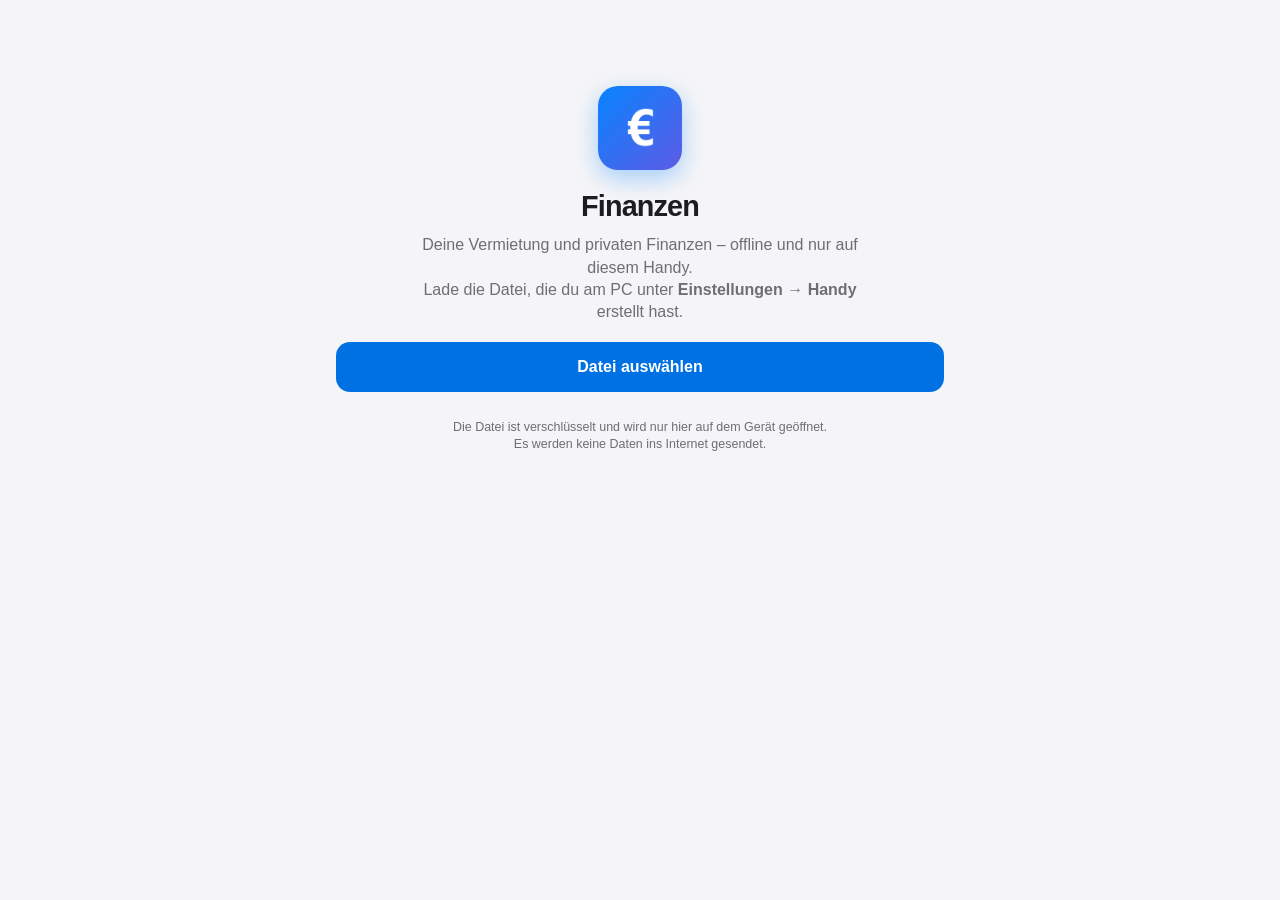
<file: index.html>
<!doctype html>
<html lang="de">
<head>
<meta charset="utf-8">
<meta name="viewport" content="width=device-width, initial-scale=1, viewport-fit=cover">
<meta name="apple-mobile-web-app-capable" content="yes">
<meta name="mobile-web-app-capable" content="yes">
<meta name="apple-mobile-web-app-status-bar-style" content="default">
<meta name="apple-mobile-web-app-title" content="Finanzen">
<meta name="format-detection" content="telephone=no">
<meta name="theme-color" content="#F5F5F7" media="(prefers-color-scheme: light)">
<meta name="theme-color" content="#000000" media="(prefers-color-scheme: dark)">
<link rel="manifest" href="manifest.webmanifest">
<link rel="apple-touch-icon" href="icons/icon-180.png">
<link rel="icon" href="icons/icon-192.png">
<title>Finanzen</title>
<link rel="stylesheet" href="style.css">
</head>
<body>
<main id="app" aria-live="polite"></main>
<nav id="tabs" hidden></nav>
<div id="sheet-bg" hidden></div>
<section id="sheet" role="dialog" aria-modal="true" hidden>
  <header><button id="sheet-back" aria-label="Zurück" hidden>‹</button><h2 id="sheet-titel"></h2>
  <button id="sheet-zu" aria-label="Schließen">✕</button></header>
  <div id="sheet-inhalt"></div>
</section>
<button id="fab" hidden data-a="erfassen" aria-label="Erfassen">+</button>
<div id="toast" hidden></div>
<script src="app.js"></script>
<script src="erfassen.js"></script>
<script src="werkzeuge.js"></script>
<script src="details.js"></script>
</body>
</html>
</file>
<file: style.css>
:root {
  --bg: #F5F5F7; --karte: #FFFFFF; --text: #1D1D1F; --text2: #6E6E73; --linie: #E5E5EA; --fuell: #EDEDF0;
  --blau: #0071E3; --gruen: #34C759; --rot: #FF3B30; --orange: #FF9500; --lila: #AF52DE; --grau: #8E8E93;
  --gut: #248A3D; --schlecht: #D70015; --schatten: 0 1px 2px rgba(0,0,0,.04), 0 6px 22px rgba(0,0,0,.05);
  --tab: 64px;
  color-scheme: light dark;
}
@media (prefers-color-scheme: dark) {
  :root { --bg: #000; --karte: #1C1C1E; --text: #F5F5F7; --text2: #98989D; --linie: #2C2C2E; --fuell: #2C2C2E;
          --blau: #0A84FF; --gruen: #30D158; --rot: #FF453A; --orange: #FF9F0A; --lila: #BF5AF2;
          --gut: #30D158; --schlecht: #FF6961; --schatten: none; }
}
* { box-sizing: border-box; -webkit-tap-highlight-color: transparent; }
[hidden] { display: none !important; }
html { -webkit-text-size-adjust: 100%; }
body { margin: 0; background: var(--bg); color: var(--text); font: 16px/1.4 -apple-system, BlinkMacSystemFont, "SF Pro Text",
       "Segoe UI", Roboto, Helvetica, Arial, sans-serif; overscroll-behavior-y: none; }
button { font: inherit; color: inherit; border: 0; background: none; padding: 0; cursor: pointer; text-align: left; }
input, select { font: inherit; color: inherit; }
#app { padding: calc(env(safe-area-inset-top) + 14px) 16px calc(var(--tab) + env(safe-area-inset-bottom) + 28px);
       max-width: 640px; margin: 0 auto; }

/* Kopf */
.kopf h1 { font-size: 2rem; letter-spacing: -.03em; line-height: 1.1; margin: 6px 0 2px; }
.kopf .eyebrow { font-size: .72rem; font-weight: 700; letter-spacing: .07em; text-transform: uppercase; color: var(--blau); }
.kopf .unter { color: var(--text2); font-size: .92rem; margin-bottom: 12px; }
.alt { background: color-mix(in srgb, var(--orange) 16%, transparent); color: var(--orange); border-radius: 12px;
       padding: 8px 12px; font-size: .85rem; margin: 6px 0 12px; }
h3 { font-size: 1.12rem; letter-spacing: -.02em; margin: 22px 2px 8px; }
h3 small { font-weight: 400; color: var(--text2); font-size: .8rem; margin-left: 6px; }

/* Kacheln */
.raster { display: grid; grid-template-columns: 1fr 1fr; gap: 10px; }
.kachel { position: relative; background: var(--karte); border-radius: 18px; padding: 14px 14px 12px; box-shadow: var(--schatten);
          display: block; width: 100%; min-height: 104px; transition: transform .12s ease; }
.kachel:active { transform: scale(.97); }
.kachel .t { color: var(--text2); font-size: .78rem; padding-right: 16px; }
.kachel .w { font-size: 1.55rem; font-weight: 650; letter-spacing: -.03em; margin-top: 4px; line-height: 1.15; }
.kachel .i { font-size: .76rem; color: var(--text2); margin-top: 4px; }
.kachel .i.gut, .gut { color: var(--gut); } .kachel .i.schlecht, .schlecht { color: var(--schlecht); }
.kachel .mehr { position: absolute; top: 10px; right: 12px; color: var(--text2); opacity: .5; font-size: 1.1rem; }

/* Karten & Listen */
.karte { background: var(--karte); border-radius: 18px; box-shadow: var(--schatten); padding: 14px; }
.liste { background: var(--karte); border-radius: 18px; box-shadow: var(--schatten); overflow: hidden; }
.zeile { display: flex; align-items: center; gap: 12px; padding: 12px 14px; width: 100%; min-height: 52px; }
.zeile + .zeile { border-top: 1px solid var(--linie); }
button.zeile:active { background: var(--fuell); }
.punkt { width: 10px; height: 10px; border-radius: 50%; flex: none; }
.zeile .tx { flex: 1; min-width: 0; }
.zeile .tx b { font-weight: 600; display: block; overflow: hidden; text-overflow: ellipsis; }
.zeile .tx small { display: block; color: var(--text2); font-size: .8rem; line-height: 1.3; }
.zeile .nb { color: var(--text2); font-size: .85rem; white-space: nowrap; text-align: right; }
.zeile .nb.b { color: var(--text); font-weight: 600; font-size: .98rem; }
.pfeil::after { content: "›"; color: var(--text2); opacity: .6; margin-left: 4px; font-size: 1.2rem; }

/* Nachvollziehen: antippbare Diagrammzeilen, eingeklappte Erklärungen, gekürzte Listen */
.wf-klick .wf-r { width: 100%; text-align: left; grid-template-columns: 31% 1fr 22% 8px; border-radius: 8px; color: inherit; }
button.wf-r:active { background: var(--fuell); }
.wf-klick .wf-r.pfeil::after { margin-left: 0; font-size: 1rem; }
.hb[data-a] { display: block; width: 100%; text-align: left; color: inherit; }
.hb[data-a] .z span:first-child::after { content: " ›"; color: var(--text2); opacity: .6; }
button.hb:active { opacity: .6; }
.kurz:not(.offen) .zu { display: none; }
.mehr-knopf { display: block; width: 100%; text-align: center; color: var(--blau); font-weight: 500; font-size: .9rem; padding: 10px 0 2px; }
.erkl { margin: 14px 0 4px; font-size: .84rem; }
.erkl summary { list-style: none; cursor: pointer; color: var(--blau); font-weight: 500; padding: 4px 2px; display: inline-flex; align-items: center; gap: 6px; }
.erkl summary::-webkit-details-marker { display: none; }
.erkl summary::before { content: "i"; display: inline-grid; place-items: center; width: 17px; height: 17px; border-radius: 50%;
  border: 1.5px solid currentColor; font: 600 .7rem/1 -apple-system, system-ui, sans-serif; }
.erkl[open] summary { color: var(--text2); }
.erkl > div { margin-top: 6px; line-height: 1.55; color: var(--text); background: var(--karte); border-radius: 14px; padding: 12px 14px; box-shadow: var(--schatten); }
.karte.tipp { margin-top: 10px; font-size: .88rem; line-height: 1.45; background: color-mix(in srgb, var(--gruen) 11%, var(--karte)); box-shadow: none; }
.karte.tipp.warn { background: color-mix(in srgb, var(--orange) 13%, var(--karte)); }
.karte.leer { color: var(--text2); text-align: center; }
.leer { color: var(--text2); text-align: center; padding: 22px 10px; }
.pos { color: var(--gut); } .neg { color: var(--schlecht); }
.chip { display: inline-block; font-size: .7rem; font-weight: 600; padding: 2px 8px; border-radius: 999px; background: var(--fuell);
        color: var(--text2); vertical-align: middle; }

/* Umschalter */
.seg { display: flex; background: var(--fuell); border-radius: 11px; padding: 3px; gap: 2px; margin: 4px 0 14px; }
.seg button { flex: 1; text-align: center; padding: 7px 4px; border-radius: 9px; font-size: .86rem; font-weight: 500; color: var(--text2); }
.seg button.an { background: var(--karte); color: var(--text); box-shadow: 0 1px 3px rgba(0,0,0,.12); }
.monat-nav { display: flex; align-items: center; justify-content: space-between; margin: 2px 0 12px; }
.monat-nav b { font-size: 1.05rem; }
.monat-nav button { width: 44px; height: 38px; border-radius: 10px; background: var(--karte); box-shadow: var(--schatten);
                    text-align: center; font-size: 1.3rem; line-height: 38px; }
.monat-nav button:disabled { opacity: .3; }

/* Tabbar */
#tabs { position: fixed; left: 0; right: 0; bottom: 0; display: flex; z-index: 20;
        padding: 6px 4px calc(env(safe-area-inset-bottom) + 4px);
        background: color-mix(in srgb, var(--bg) 82%, transparent); backdrop-filter: saturate(180%) blur(20px);
        -webkit-backdrop-filter: saturate(180%) blur(20px); border-top: .5px solid var(--linie); }
#tabs button { flex: 1; text-align: center; color: var(--text2); font-size: .66rem; font-weight: 500; padding: 4px 0 2px; }
#tabs button.an { color: var(--blau); }
#tabs svg { display: block; margin: 0 auto 2px; width: 25px; height: 25px; }

/* Sheet */
#sheet-bg { position: fixed; inset: 0; background: rgba(0,0,0,.4); z-index: 40; animation: ein .2s; }
#sheet { position: fixed; left: 0; right: 0; bottom: 0; top: 7vh; z-index: 41; background: var(--bg); border-radius: 22px 22px 0 0;
         display: flex; flex-direction: column; animation: hoch .25s ease; max-width: 640px; margin: 0 auto;
         box-shadow: 0 -8px 40px rgba(0,0,0,.25); }
#sheet header { display: flex; align-items: center; gap: 6px; padding: 14px 12px 8px 16px; flex: none; }
#sheet h2 { flex: 1; font-size: 1.1rem; margin: 0; letter-spacing: -.02em; overflow: hidden; text-overflow: ellipsis; white-space: nowrap; }
#sheet header button { width: 36px; height: 36px; border-radius: 50%; background: var(--fuell); text-align: center; font-size: 1rem; line-height: 36px; }
#sheet-back { font-size: 1.5rem !important; }
#sheet-inhalt { overflow-y: auto; padding: 4px 16px calc(env(safe-area-inset-bottom) + 28px); -webkit-overflow-scrolling: touch; flex: 1; }
.gross { font-size: 2.3rem; font-weight: 650; letter-spacing: -.035em; line-height: 1.1; }
.unterz { color: var(--text2); font-size: .9rem; margin: 2px 0 14px; }
@keyframes hoch { from { transform: translateY(100%); } to { transform: none; } }
@keyframes ein { from { opacity: 0; } to { opacity: 1; } }
#toast { position: fixed; left: 50%; bottom: calc(var(--tab) + env(safe-area-inset-bottom) + 20px); transform: translateX(-50%);
         background: var(--text); color: var(--bg); padding: 10px 16px; border-radius: 999px; font-size: .88rem; z-index: 60; }

/* Diagramme */
.chart { width: 100%; height: auto; display: block; }
.chart text { fill: var(--text2); font-size: 9px; }
.wf-r { display: grid; grid-template-columns: 32% 1fr 22%; gap: 8px; align-items: center; padding: 6px 0; font-size: .85rem; }
.wf-l { color: var(--text2); line-height: 1.2; }
.wf-t { position: relative; height: 16px; background: var(--fuell); border-radius: 6px; }
.wf-t b { position: absolute; top: 0; bottom: 0; border-radius: 5px; }
.wf-t i { position: absolute; top: -2px; bottom: -2px; width: 1px; background: var(--text2); opacity: .5; }
.wf-v { text-align: right; font-weight: 600; white-space: nowrap; }
.hb { padding: 8px 0; }
button.hb { display: block; width: 100%; }
button.hb:active { opacity: .6; }
.hb .z { display: flex; justify-content: space-between; gap: 8px; font-size: .88rem; margin-bottom: 4px; }
.hb .z span:first-child { color: var(--text); }
.hb .bahn { position: relative; height: 10px; background: var(--fuell); border-radius: 5px; }
.hb .bahn b { position: absolute; left: 0; top: 0; bottom: 0; border-radius: 5px; }
.hb .bahn i { position: absolute; top: -3px; bottom: -3px; width: 2px; background: var(--text); opacity: .55; border-radius: 1px; }
.ring { display: block; margin: 0 auto; }
.donut-wrap { display: flex; align-items: center; gap: 14px; }
.donut-wrap svg { width: 150px; height: 150px; flex: none; }
.legende { flex: 1; font-size: .82rem; }
.legende div { display: flex; align-items: center; gap: 7px; padding: 3px 0; }
.legende i { width: 10px; height: 10px; border-radius: 3px; flex: none; }
.legende span { flex: 1; } .legende em { font-style: normal; color: var(--text2); }

/* Plus-Knopf, Werkzeug-Leiste, Formulare */
#fab { position: fixed; right: 18px; bottom: calc(var(--tab) + env(safe-area-inset-bottom) + 16px); width: 56px; height: 56px; z-index: 30;
       border-radius: 50%; background: var(--blau); color: #fff; font-size: 2rem; line-height: 54px; text-align: center; font-weight: 300;
       box-shadow: 0 6px 20px rgba(10,132,255,.45); }
#fab:active { transform: scale(.92); }
.werkzeuge { display: flex; gap: 8px; margin: 12px 0 2px; overflow-x: auto; scrollbar-width: none; }
.werkzeuge button { flex: none; background: var(--karte); border-radius: 999px; padding: 8px 15px; font-size: .86rem; font-weight: 500;
                    box-shadow: var(--schatten); color: var(--blau); }
.form { display: block; }
.fl { display: block; margin: 12px 0 0; }
.fl > span { display: block; font-size: .8rem; color: var(--text2); margin: 0 2px 2px; }
.fl .seg { margin: 2px 0 0; }
.drei { display: grid; grid-template-columns: 1fr 1fr 1fr; gap: 8px; }
.drei .feld { margin-top: 0; }
textarea.feld { resize: vertical; font-family: inherit; }
select.feld { appearance: none; -webkit-appearance: none; background-image: linear-gradient(45deg, transparent 50%, var(--text2) 50%), linear-gradient(135deg, var(--text2) 50%, transparent 50%); background-position: calc(100% - 19px) 55%, calc(100% - 13px) 55%; background-size: 6px 6px; background-repeat: no-repeat; }
.versteckt { position: absolute; width: 1px; height: 1px; opacity: 0; overflow: hidden; clip: rect(0 0 0 0); pointer-events: none; }
.foto-knoepfe { display: grid; grid-template-columns: 1fr 1fr; gap: 8px; margin-top: 4px; }
.foto-knoepfe .knopf { margin-top: 0; }
.fotos { display: flex; flex-wrap: wrap; gap: 8px; margin: 8px 0 0; }
.foto { position: relative; width: 74px; height: 74px; }
.foto img { width: 100%; height: 100%; object-fit: cover; border-radius: 10px; }
.foto button { position: absolute; top: -6px; right: -6px; width: 22px; height: 22px; border-radius: 50%; background: var(--text); color: var(--bg); font-size: .7rem; text-align: center; line-height: 22px; }
#f_sig { width: 100%; height: 130px; background: #fff; border: 1px solid var(--linie); border-radius: 12px; touch-action: none; display: block; }
.lnk { color: var(--blau); font-size: .8rem; margin-left: 6px; }
/* Wohnungs-Check: feste Ergebnis-Leiste, Regler mit Zahlfeld */
.kr-sticky { position: sticky; top: -4px; z-index: 5; background: var(--bg); padding: 6px 0 2px; margin: 0 -2px 4px; }
.kr-zeile { display: flex; justify-content: space-between; align-items: flex-start; gap: 10px; }
.kr-gross { font-size: 2.05rem; font-weight: 650; letter-spacing: -.035em; line-height: 1.05; }
.kr-sub { color: var(--text2); font-size: .78rem; margin-top: 2px; }
.kr-urteil { text-align: right; }
.kr-urteil .chip { font-size: .8rem; padding: 4px 12px; }
.kr-f { padding: 9px 0 6px; }
.kr-f + .kr-f { border-top: 1px solid var(--linie); }
.kr-z { display: flex; justify-content: space-between; align-items: center; gap: 10px; font-size: .92rem; margin-bottom: 4px; }
.kr-i { display: flex; align-items: center; gap: 5px; background: var(--fuell); border-radius: 10px; padding: 3px 10px; }
.kr-n { width: 7.4em; border: 0; background: none; outline: 0; text-align: right; font-weight: 600; font-size: 1.02rem; padding: 6px 0; }
.kr-i em { font-style: normal; color: var(--text2); font-size: .8rem; }
.kr-r { width: 100%; accent-color: var(--blau); height: 28px; margin: 0; }
.kr-st { display: flex; align-items: center; gap: 6px; background: var(--fuell); border-radius: 10px; padding: 2px; }
.kr-st button { width: 40px; height: 36px; text-align: center; font-size: 1.3rem; border-radius: 8px; background: var(--karte); }
.kr-st b { min-width: 34px; text-align: center; font-size: 1.1rem; }
.kr-mehr { margin-top: 14px; }
.kr-mehr summary { font-weight: 600; cursor: pointer; padding: 4px 0; list-style: none; }
.kr-mehr summary::after { content: "›"; float: right; color: var(--text2); transition: transform .15s; }
.kr-mehr[open] summary::after { transform: rotate(90deg); }
.stack { display: flex; height: 16px; border-radius: 8px; overflow: hidden; background: var(--fuell); }
.stack i { display: block; height: 100%; }

/* Suche */
.suche { display: flex; gap: 8px; align-items: center; background: var(--fuell); border-radius: 12px; padding: 0 12px; margin-bottom: 10px; }
.suche input { flex: 1; background: none; border: 0; outline: 0; padding: 11px 0; font-size: 1rem; min-width: 0; }
.suche span { color: var(--text2); }
.filter { display: flex; gap: 8px; margin-bottom: 10px; overflow-x: auto; scrollbar-width: none; }
.filter button, .filter select { flex: none; background: var(--karte); border-radius: 999px; padding: 6px 13px; font-size: .84rem; box-shadow: var(--schatten);
                                  border: 0; color: var(--text2); }
.filter button.an { background: var(--blau); color: #fff; }
.summe { color: var(--text2); font-size: .84rem; margin: 2px 2px 8px; }

/* Willkommen / Formular */
.willkommen { text-align: center; padding-top: 8vh; }
.willkommen .logo { width: 84px; height: 84px; border-radius: 20px; margin: 0 auto 16px; display: block; box-shadow: 0 8px 24px rgba(10,132,255,.35); }
.willkommen h1 { font-size: 1.8rem; letter-spacing: -.03em; margin: 0 0 8px; }
.willkommen p { color: var(--text2); margin: 0 auto 18px; max-width: 30em; }
.knopf { display: block; width: 100%; text-align: center; background: var(--blau); color: #fff; border-radius: 14px; padding: 14px; font-weight: 600; margin-top: 10px; }
.knopf.hell { background: var(--fuell); color: var(--text); }
.knopf.rot { background: color-mix(in srgb, var(--rot) 14%, transparent); color: var(--rot); }
.feld { width: 100%; background: var(--fuell); border: 0; border-radius: 12px; padding: 13px 14px; font-size: 1rem; outline: 0; margin-top: 8px; }
.hinweis-fehler { color: var(--rot); font-size: .88rem; margin-top: 8px; min-height: 1.3em; }
.schalter { display: flex; align-items: center; gap: 10px; margin-top: 14px; color: var(--text2); font-size: .88rem; text-align: left; }
.schalter input { width: 22px; height: 22px; flex: none; }
.klein { color: var(--text2); font-size: .78rem; margin: 8px 2px; }
.kv { display: flex; justify-content: space-between; gap: 12px; padding: 9px 0; font-size: .92rem; }
.kv + .kv { border-top: 1px solid var(--linie); }
.kv span:first-child { color: var(--text2); } .kv span:last-child { text-align: right; font-weight: 500; }

.kr-ueb { display: block; font-size: .72rem; color: var(--text2); font-weight: 400; margin-top: 1px; }
.kr-bl { width: auto; max-width: 11em; padding: 6px 8px; }
.kr-hint { font-size: .8rem; padding: 7px 10px; border-radius: 10px; margin-top: 6px; background: var(--fuell); color: var(--text2); }
.kr-hint.warn { background: color-mix(in srgb, var(--orange) 16%, transparent); color: var(--text); }
.kr-st button:disabled { opacity: .35; }

/* Wohnungs-Check v3 */
.kr-zeile { align-items: flex-end; }
.kr-chip { display: inline-block; font-size: .78rem; font-weight: 600; padding: 3px 10px; border-radius: 99px; margin-top: 4px; }
.kr-max { text-align: right; }
.kr-max-w { font-size: 1.25rem; font-weight: 650; color: var(--gut); letter-spacing: -.02em; }
.kr-warnlink { display: block; width: 100%; text-align: left; margin-top: 8px; font-size: .8rem; padding: 7px 10px; border-radius: 10px; background: color-mix(in srgb, var(--orange) 16%, transparent); color: var(--text); }
.kr-summe { display: flex; justify-content: space-between; align-items: baseline; gap: 10px; font-size: .88rem; color: var(--text2); margin: 2px 0 8px; }
.kr-summe b { color: var(--text); font-size: 1rem; }
.kr-nk { margin: 10px 0 2px; padding-top: 10px; border-top: 1px solid var(--linie); }
.kr-mehr summary .kr-ueb { margin-top: 2px; }
.kr-fazit { margin-top: 6px; }
.kr-fazit-t { font-size: 1.2rem; font-weight: 700; margin-bottom: 4px; }
.kr-fazit p { margin: 6px 0; font-size: .92rem; line-height: 1.4; }
.kr-zwei { display: grid; grid-template-columns: 1fr 1fr; gap: 8px; margin-top: 10px; }
.kr-zwei > div { background: var(--fuell); border-radius: 12px; padding: 9px 12px; }
.kr-zwei small { display: block; color: var(--text2); font-size: .74rem; }
.kr-zwei b { font-size: 1.1rem; }
.kr-chart text { font-size: 10.5px; }
.kr-chart .kr-c-lab { font-size: 11px; font-weight: 700; }
.kr-chart .kr-c-wert { fill: var(--text); font-size: 12px; font-weight: 700; }
.kr-chart .kr-c-ziel { fill: var(--gut); font-weight: 600; font-size: 11px; }
.kr-chart .kr-c-achse { font-size: 10px; }
.kr-kz { display: grid; grid-template-columns: 10px 1fr auto; gap: 10px; align-items: center; padding: 9px 0; }
.kr-kz + .kr-kz { border-top: 1px solid var(--linie); }
.kr-kz > i { width: 10px; height: 10px; border-radius: 50%; }
.kr-kz b { display: block; font-weight: 600; font-size: .92rem; }
.kr-kz small { display: block; color: var(--text2); font-size: .74rem; line-height: 1.3; }
.kr-kz em { font-style: normal; font-weight: 650; white-space: nowrap; }
</file>
